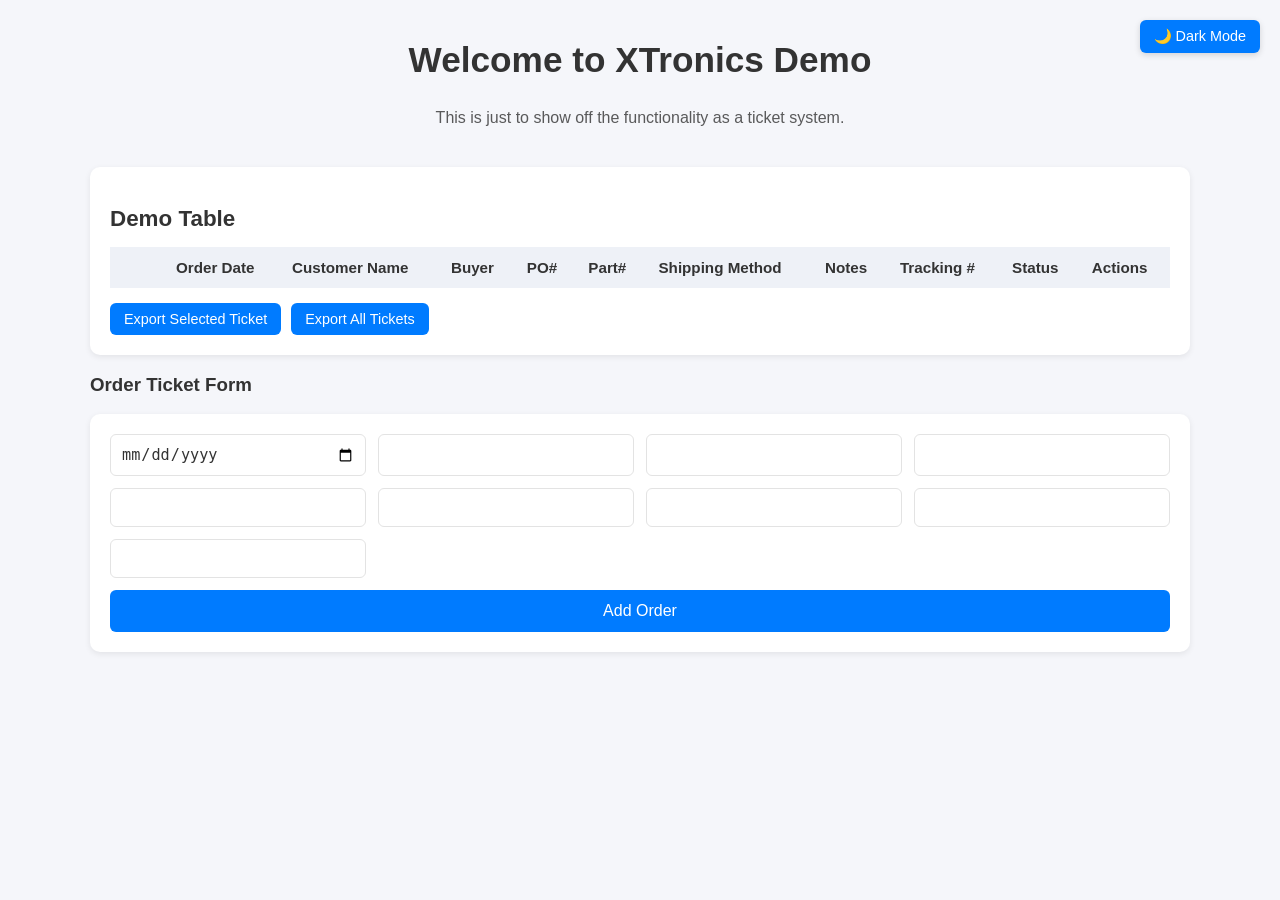
<file: newshit/index.html>
<!DOCTYPE html>
<html lang="en">
<head>
    <meta charset="utf-8">
    <meta name="viewport" content="width=device-width, initial-scale=1.0">
    <title>XTronics Demo</title>

    <script src="https://cdn.sheetjs.com/xlsx-latest/package/dist/xlsx.full.min.js"></script>
    <link rel="stylesheet" href="styles.css">
</head>

<body>
<button id="themeToggle" class="theme-toggle">🌙 Dark Mode</button>

<main>

<section class="title">
    <h1>Welcome to XTronics Demo</h1>
    <p>This is just to show off the functionality as a ticket system.</p>
</section>

<section class="informationTable">
    <h2>Demo Table</h2>

    <table id="orderTable">
        <thead>
            <tr>
                <th></th>
                <th>Order Date</th>
                <th>Customer Name</th>
                <th>Buyer</th>
                <th>PO#</th>
                <th>Part#</th>
                <th>Shipping Method</th>
                <th>Notes</th>
                <th>Tracking #</th>
                <th>Status</th>
                <th>Actions</th>
            </tr>
        </thead>
        <tbody id="orderTableBody"></tbody>
    </table>

    <div class="exportButtons">
        <button id="exportSingle" class="action-btn export">Export Selected Ticket</button>
        <button id="exportAll" class="action-btn export">Export All Tickets</button>
    </div>
</section>

<h3>Order Ticket Form</h3>
<form id="orderForm">
    <input type="date" id="orderDate" required>
    <input type="text" id="customerName" required>
    <input type="text" id="buyer" required>
    <input type="text" id="poNumber" required>
    <input type="text" id="partNumber" required>
    <input type="text" id="shippingMethod" required>
    <input type="text" id="notes">
    <input type="text" id="trackingNumber" required>
    <input type="text" id="status" required>

    <button type="submit">Add Order</button>
</form>

<!-- EDIT MODAL -->
<div id="editModal" class="modal hidden">
    <div class="modal-content">
        <h1>Edit Ticket</h1>

        <form id="editForm">
            <input type="hidden" id="editId">

            <input type="date" id="editOrderDate" required>
            <input type="text" id="editCustomerName" required>
            <input type="text" id="editBuyer" required>
            <input type="text" id="editPoNumber" required>
            <input type="text" id="editPartNumber" required>
            <input type="text" id="editShippingMethod" required>
            <input type="text" id="editNotes">
            <input type="text" id="editTrackingNumber" required>
            <input type="text" id="editStatus" required>

            <button type="submit">Save Changes</button>
            <button type="button" id="closeModal">Cancel</button>
        </form>
    </div>
</div>

</main>

<script>
/* ============================================================
   LOAD ALL TICKETS
   ============================================================ */
function loadTickets() {
    fetch("crud.php?action=read")
        .then(r => r.json())
        .then(data => {
            const body = document.getElementById("orderTableBody");
            body.innerHTML = "";

            data.forEach(order => {
                const row = document.createElement("tr");

                row.innerHTML = `
                    <td><button onclick="toggleHistory(${order.id})">▶</button></td>
                    <td>${order.orderDate}</td>
                    <td>${order.customerName}</td>
                    <td>${order.buyer}</td>
                    <td>${order.poNumber}</td>
                    <td>${order.partNumber}</td>
                    <td>${order.shippingMethod}</td>
                    <td>${order.notes}</td>
                    <td>${order.trackingNumber}</td>
                    <td>${order.status}</td>
                    <td>
                        <button onclick="openEdit(${order.id})">Edit</button>
                        <button onclick="deleteOrder(${order.id})">Delete</button>
                    </td>
                `;

                body.appendChild(row);

                // History row
                const historyRow = document.createElement("tr");
                historyRow.innerHTML = `
                    <td colspan="11">
                        <div id="history-${order.id}" class="hidden"></div>
                    </td>
                `;
                body.appendChild(historyRow);
            });
        });
}

loadTickets();

/* ============================================================
   CREATE
   ============================================================ */
document.getElementById("orderForm").addEventListener("submit", e => {
    e.preventDefault();

    const formData = new FormData();
    formData.append("action", "create");
    formData.append("orderDate", orderDate.value);
    formData.append("customerName", customerName.value);
    formData.append("buyer", buyer.value);
    formData.append("poNumber", poNumber.value);
    formData.append("partNumber", partNumber.value);
    formData.append("shippingMethod", shippingMethod.value);
    formData.append("notes", notes.value);
    formData.append("trackingNumber", trackingNumber.value);
    formData.append("status", status.value);

    fetch("crud.php", { method: "POST", body: formData })
        .then(() => {
            orderForm.reset();
            loadTickets();
        });
});

/* ============================================================
   DELETE
   ============================================================ */
function deleteOrder(id) {
    fetch(`crud.php?action=delete&id=${id}`)
        .then(() => loadTickets());
}

/* ============================================================
   EDIT
   ============================================================ */
function openEdit(id) {
    fetch(`crud.php?action=fetch&id=${id}`)
        .then(r => r.json())
        .then(o => {
            editId.value = o.id;
            editOrderDate.value = o.orderDate;
            editCustomerName.value = o.customerName;
            editBuyer.value = o.buyer;
            editPoNumber.value = o.poNumber;
            editPartNumber.value = o.partNumber;
            editShippingMethod.value = o.shippingMethod;
            editNotes.value = o.notes;
            editTrackingNumber.value = o.trackingNumber;
            editStatus.value = o.status;

            editModal.classList.remove("hidden");
        });
}

document.getElementById("editForm").addEventListener("submit", e => {
    e.preventDefault();

    const formData = new FormData();
    formData.append("action", "update");
    formData.append("id", editId.value);
    formData.append("orderDate", editOrderDate.value);
    formData.append("customerName", editCustomerName.value);
    formData.append("buyer", editBuyer.value);
    formData.append("poNumber", editPoNumber.value);
    formData.append("partNumber", editPartNumber.value);
    formData.append("shippingMethod", editShippingMethod.value);
    formData.append("notes", editNotes.value);
    formData.append("trackingNumber", editTrackingNumber.value);
    formData.append("status", editStatus.value);

    fetch("crud.php", { method: "POST", body: formData })
        .then(() => {
            editModal.classList.add("hidden");
            loadTickets();
        });
});

closeModal.onclick = () => editModal.classList.add("hidden");

/* ============================================================
   HISTORY
   ============================================================ */
function toggleHistory(id) {
    const container = document.getElementById(`history-${id}`);

    if (!container.classList.contains("hidden")) {
        container.classList.add("hidden");
        return;
    }

    fetch(`crud.php?action=history&id=${id}`)
        .then(r => r.json())
        .then(history => {
            container.innerHTML = `
                <h4>Ticket History</h4>
                <table class="historyTable">
                    <thead>
                        <tr>
                            <th>Edited At</th>
                            <th>Order Date</th>
                            <th>Customer</th>
                            <th>Buyer</th>
                            <th>PO#</th>
                            <th>Part#</th>
                            <th>Shipping</th>
                            <th>Notes</th>
                            <th>Tracking</th>
                            <th>Status</th>
                        </tr>
                    </thead>
                    <tbody>
                        ${history.map(h => `
                            <tr>
                                <td>${h.editedAt}</td>
                                <td>${h.orderDate}</td>
                                <td>${h.customerName}</td>
                                <td>${h.buyer}</td>
                                <td>${h.poNumber}</td>
                                <td>${h.partNumber}</td>
                                <td>${h.shippingMethod}</td>
                                <td>${h.notes}</td>
                                <td>${h.trackingNumber}</td>
                                <td>${h.status}</td>
                            </tr>
                        `).join("")}
                    </tbody>
                </table>
            `;

            container.classList.remove("hidden");
        });
}
</script>

</body>
</html>
</file>
<file: newshit/styles.css>
/* =========================================
   THEME VARIABLES
   ========================================= */
:root {
    /* Light mode */
    --bg-color: #f5f6fa;
    --text-color: #333;
    --card-bg: #fff;
    --border-color: #e3e3e3;
    --accent-color: #007bff;
    --accent-hover: #005fcc;
    --header-bg: #eef1f7; 
}

body.dark-mode {
    /* Dark mode */
    --bg-color: #1e1e1e;
    --text-color: #eaeaea;
    --card-bg: #2a2a2a;
    --border-color: #444;
    --accent-color: #4da3ff;
    --accent-hover: #1e90ff;
    --header-bg: #3a3a3a; 
}

/* =========================================
   GLOBAL
   ========================================= */
body {
    margin: 0;
    padding: 0;
    font-family: Inter, Arial, sans-serif;
    background: var(--bg-color);
    color: var(--text-color);
}

main {
    width: 90%;
    max-width: 1100px;
    margin: 40px auto;
}

/* =========================================
   THEME TOGGLE BUTTON
   ========================================= */
.theme-toggle {
    position: fixed;
    top: 20px;
    right: 20px;
    background: var(--accent-color);
    color: #fff;
    border: none;
    border-radius: 6px;
    padding: 8px 14px;
    cursor: pointer;
    font-size: 0.9rem;
    box-shadow: 0 2px 6px rgba(0,0,0,0.15);
    transition: background 0.2s ease;
    z-index: 300;
}

.theme-toggle:hover {
    background: var(--accent-hover);
}

/* =========================================
   TITLE SECTION
   ========================================= */
.title {
    text-align: center;
    margin-bottom: 40px;
}

.title h1 {
    font-size: 2.2rem;
    font-weight: 600;
    color: var(--text-color);
}

.title p {
    color: var(--text-color);
    opacity: 0.8;
}

/* =========================================
   FORM
   ========================================= */
#orderForm {
    display: grid;
    grid-template-columns: repeat(4, 1fr);
    gap: 12px;
    background: var(--card-bg);
    padding: 20px;
    border-radius: 10px;
    margin-bottom: 25px;
    box-shadow: 0 2px 6px rgba(0,0,0,0.08);
}

#orderForm input {
    padding: 10px;
    border: 1px solid var(--border-color);
    border-radius: 6px;
    font-size: 0.95rem;
    background: var(--card-bg);
    color: var(--text-color);
}

#orderForm button {
    grid-column: span 4;
    padding: 12px;
    background: var(--accent-color);
    color: #fff;
    border: none;
    border-radius: 6px;
    font-size: 1rem;
    cursor: pointer;
    transition: 0.2s;
}

#orderForm button:hover {
    background: var(--accent-hover);
}

/* =========================================
   TABLE
   ========================================= */
.informationTable {
    background: var(--card-bg);
    padding: 20px;
    border-radius: 10px;
    box-shadow: 0 2px 6px rgba(0,0,0,0.08);
}

.informationTable h2 {
    margin-bottom: 15px;
    font-size: 1.4rem;
    font-weight: 600;
}

table {
    width: 100%;
    border-collapse: collapse;
    font-size: 0.95rem;
}

thead {
    background: var(--header-bg);
}

th {
    text-align: left;
    padding: 12px;
    font-weight: 600;
    color: var(--text-color);
}

td {
    padding: 12px;
    border-bottom: 1px solid var(--border-color);
    color: var(--text-color);
}

/* =========================================
   ARROW BUTTON
   ========================================= */
.arrowBtn {
    background: none;
    border: none;
    cursor: pointer;
    font-size: 1rem;
    padding: 4px;
    transition: 0.2s;
    color: var(--text-color);
}

.arrowBtn:hover {
    transform: scale(1.2);
}

th:first-child,
td:first-child {
    width: 30px;
    text-align: center;
}

/* =========================================
   HISTORY DROPDOWN
   ========================================= */
.historyContainer {
    background: var(--card-bg);
    border-radius: 8px;
    margin-top: 4px;
    padding: 12px 15px;
    box-shadow: inset 0 0 4px rgba(0,0,0,0.05);
    transition: all 0.25s ease;
}

.historyContainer.hidden {
    display: none;
}

.historyTable {
    width: 100%;
    border-collapse: collapse;
    font-size: 0.85rem;
}

.historyTable th,
.historyTable td {
    padding: 6px 8px;
    border-bottom: 1px solid var(--border-color);
    word-wrap: break-word;
}

/* =========================================
   MODAL
   ========================================= */
.modal {
    position: fixed;
    top: 0;
    left: 0;
    width: 100%;
    height: 100%;
    background: rgba(0,0,0,0.45);
    display: flex;
    justify-content: center;
    align-items: center;
    z-index: 200;
}

.hidden {
    display: none;
}

.modal-content {
    background: var(--card-bg);
    padding: 25px;
    width: 420px;
    border-radius: 12px;
    box-shadow: 0 4px 12px rgba(0,0,0,0.15);
    animation: fadeIn 0.2s ease-in-out;
    color: var(--text-color);
}

#editForm {
    display: flex;
    flex-direction: column;
    gap: 12px;
}

#editForm input {
    padding: 10px;
    border: 1px solid var(--border-color);
    border-radius: 6px;
    font-size: 0.95rem;
    background: var(--card-bg);
    color: var(--text-color);
}

#editForm button {
    padding: 10px;
    border: none;
    border-radius: 6px;
    cursor: pointer;
    font-size: 1rem;
    transition: 0.2s;
}

#editForm button[type="submit"] {
    background: var(--accent-color);
    color: #fff;
}

#editForm button[type="submit"]:hover {
    background: var(--accent-hover);
}

#closeModal {
    background: #dc3545;
    color: #fff;
}

#closeModal:hover {
    background: #b52a36;
}

/* =========================================
   ANIMATION
   ========================================= */
@keyframes fadeIn {
    from { opacity: 0; transform: scale(0.95); }
    to { opacity: 1; transform: scale(1); }
}

/* =========================================
   RESPONSIVE
   ========================================= */
@media (max-width: 900px) {
    #orderForm {
        grid-template-columns: repeat(2, 1fr);
    }
    #orderForm button {
        grid-column: span 2;
    }
    table {
        font-size: 0.9rem;
    }
    th, td {
        padding: 10px;
    }
    .modal-content {
        width: 90%;
        max-width: 380px;
    }
}

@media (max-width: 600px) {
    #orderForm {
        grid-template-columns: 1fr;
    }
    #orderForm button {
        grid-column: span 1;
    }
    .title h1 {
        font-size: 1.8rem;
    }
    .informationTable {
        overflow-x: auto;
    }
    table {
        min-width: 700px;
    }
    .modal-content {
        width: 95%;
        padding: 20px;
    }
}

@media (max-width: 400px) {
    #orderForm input {
        padding: 8px;
    }
    #orderForm button {
        padding: 10px;
        font-size: 0.9rem;
    }
    th, td {
        padding: 8px;
    }
    .modal-content {
        padding: 15px;
    }
}


.exportButtons {
    display: flex;
    gap: 10px;
    margin-top: 15px;
}

.action-btn.export {
    background: var(--accent-color);
    color: #fff;
    border: none;
    border-radius: 6px;
    padding: 8px 14px;
    font-size: 0.9rem;
    cursor: pointer;
    transition: 0.2s;
}

.action-btn.export:hover {
    background: var(--accent-hover);
}
</file>
